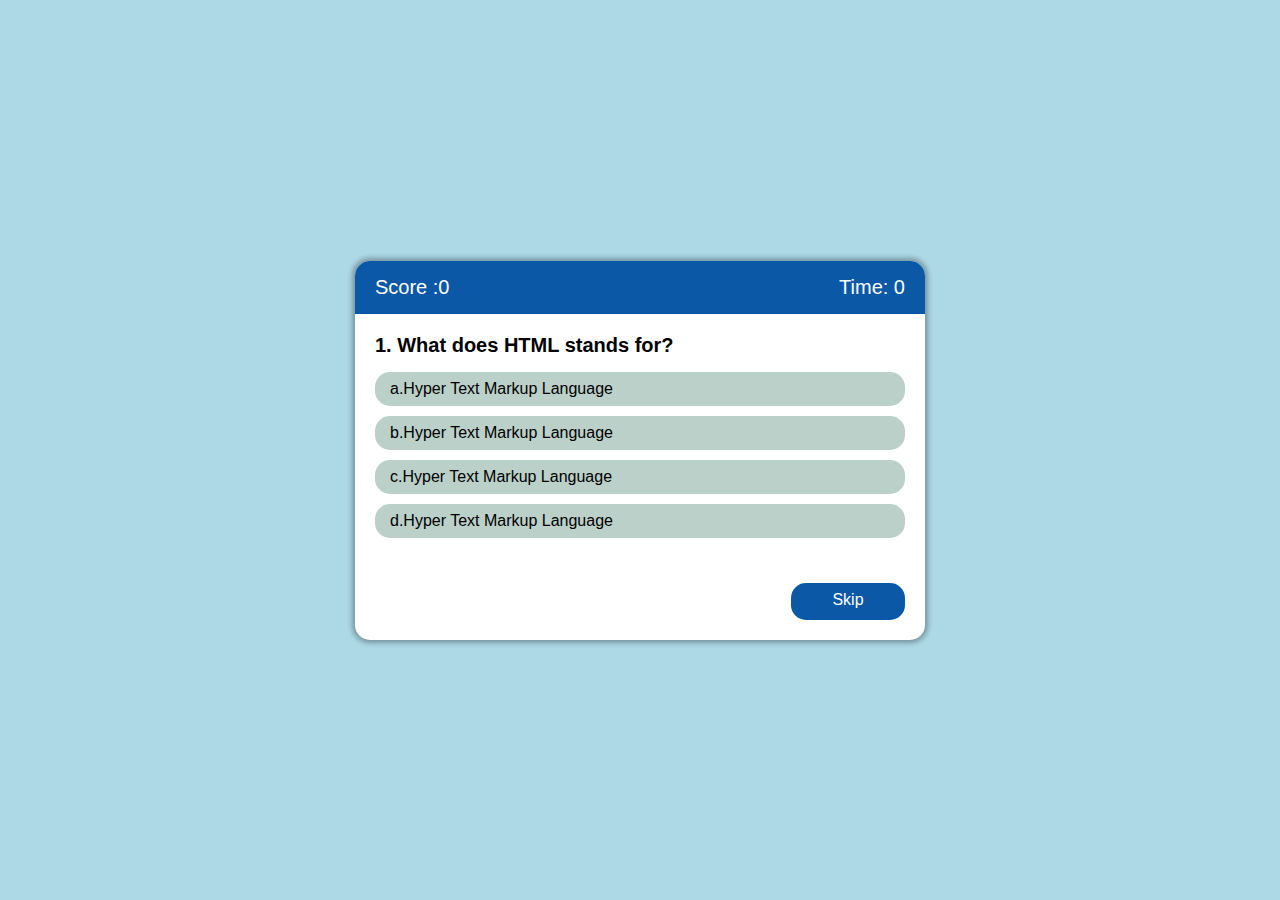
<file: javascript/Quiz/index.html>
<!DOCTYPE html>
<html lang="en">
<head>
    <meta charset="UTF-8">
    <meta http-equiv="X-UA-Compatible" content="IE=edge">
    <meta name="viewport" content="width=device-width, initial-scale=1.0">
    <title>Quiz App</title>
    <script src='https://cdn.plot.ly/plotly-2.11.1.min.js'></script>
    <link rel="stylesheet" href="index.css">
</head>
<body>
    <div class="qa_box">
        <div class="qa_header">
            <span>Score :<span id="score">0</span></span>
            <span id="countdown"><span>Time:</span> 0</span>
        </div>
        <div class="qa_body">
         <div class="qa_set active" >
             <h4>1. What does HTML stands for?</h4>
             <div class="qa_ans_row">
                 <input type="radio" name="a1" valid="valid">
                 <span>a.Hyper Text Markup Language</span>
             </div>
              <div class="qa_ans_row">
                 <input type="radio" name="a1">
                 <span>b.Hyper Text Markup Language</span>
             </div>
              <div class="qa_ans_row">
                 <input type="radio" name="a1">
                 <span>c.Hyper Text Markup Language</span>
             </div>
              <div class="qa_ans_row">
                 <input type="radio" name="a1">
                 <span>d.Hyper Text Markup Language</span>
             </div>
         </div>
           <div class="qa_set " >
             <h4>2. What does CSS stands for?</h4>
             <div class="qa_ans_row">
                 <input type="radio" name="a2" >
                 <span>a.Cascading design Sheet</span>
             </div>
              <div class="qa_ans_row">
                 <input type="radio" name="a2" valid="valid">
                 <span>b.Cascading Style Sheets</span>
             </div>
              <div class="qa_ans_row">
                 <input type="radio" name="a2">
                 <span>c.Cascading Style websites</span>
             </div>
              <div class="qa_ans_row">
                 <input type="radio" name="a2">
                 <span>d.Hyper Style Sheet</span>
             </div>
         </div>
           <div class="qa_set " >
             <h4>3.Where is the correct place to insert a JS?</h4>
             <div class="qa_ans_row">
                 <input type="radio" name="a3" valid="valid">
                 <span>a.The body section </span>
             </div>
              <div class="qa_ans_row">
                 <input type="radio" name="a3">
                 <span>b.The head section</span>
             </div>
              <div class="qa_ans_row">
                 <input type="radio" name="a3">
                 <span>c.Both <body> and <head> </span>
             </div>
              <div class="qa_ans_row">
                 <input type="radio" name="a3">
                 <span>d.None of the above</span>
             </div>
         </div>
           <div class="qa_set" >
             <h4>4. How do you write "hello world" in an alert box?</h4>
             <div class="qa_ans_row">
                 <input type="radio" name="a4" >
                 <span>a.msg("hello world")</span>
             </div>
              <div class="qa_ans_row">
                 <input type="radio" name="a4">
                 <span>b.alertBox("hello world")</span>
             </div>
              <div class="qa_ans_row">
                 <input type="radio" name="a4">
                 <span>c.msgBox("hello world")</span>
             </div>
              <div class="qa_ans_row">
                 <input type="radio" name="a4" valid="valid">
                 <span>d. alert("hello world")</span>
             </div>
         </div>
           <div class="qa_set " >
             <h4>5. How do you create a function in JS?</h4>
             <div class="qa_ans_row">
                 <input type="radio" name="a5" >
                 <span>a.function:myfunction()</span>
             </div>
              <div class="qa_ans_row">
                 <input type="radio" name="a5">
                 <span>b.function=myfunction()</span>
             </div>
              <div class="qa_ans_row">
                 <input type="radio" name="a5" valid="valid">
                 <span>c.function myfunction()</span>
             </div>
              <div class="qa_ans_row">
                 <input type="radio" name="a5">
                 <span>d.myfunction()</span>
             </div>
         </div>
            <div class="qa_set " >
             <h4>6.Inside which HTML element do we put the Javascript ?</h4>
             <div class="qa_ans_row">
                 <input type="radio" name="a2" >
                 <span>a.JS</span>
             </div>
              <div class="qa_ans_row">
                 <input type="radio" name="a2" valid="valid">
                 <span>b.script</span>
             </div>
              <div class="qa_ans_row">
                 <input type="radio" name="a2">
                 <span>c.scripting</span>
             </div>
              <div class="qa_ans_row">
                 <input type="radio" name="a2">
                 <span>d.javascript</span>
             </div>
         </div>
            <div class="qa_set " >
             <h4>7. How to write an IF statement in javascript?</h4>
             <div class="qa_ans_row">
                 <input type="radio" name="a2" >
                 <span>a.if i=5 then</span>
             </div>
              <div class="qa_ans_row">
                 <input type="radio" name="a2">
                 <span>b.if i=5</span>
             </div>
              <div class="qa_ans_row">
                 <input type="radio" name="a2">
                 <span>c.if i==5 then</span>
             </div>
              <div class="qa_ans_row">
                 <input type="radio" name="a2" valid="valid">
                 <span>d.if(i==5)</span>
             </div>
         </div>
            <div class="qa_set " >
             <h4>8. which event occurs when user clicks on an HTML element?</h4>
             <div class="qa_ans_row">
                 <input type="radio" name="a2" valid="valid">
                 <span>a.onClick</span>
             </div>
              <div class="qa_ans_row">
                 <input type="radio" name="a2">
                 <span>b.onChange</span>
             </div>
              <div class="qa_ans_row">
                 <input type="radio" name="a2">
                 <span>c.onmouseclick</span>
             </div>
              <div class="qa_ans_row">
                 <input type="radio" name="a2">
                 <span>d.onmouseover</span>
             </div>
         </div>
            <div class="qa_set " >
             <h4>9. Which operator is used to assign a value to a variable?</h4>
             <div class="qa_ans_row">
                 <input type="radio" name="a2" >
                 <span>a.*</span>
             </div>
              <div class="qa_ans_row">
                 <input type="radio" name="a2" valid="valid">
                 <span>b.=</span>
             </div>
              <div class="qa_ans_row">
                 <input type="radio" name="a2">
                 <span>c.+</span>
             </div>
              <div class="qa_ans_row">
                 <input type="radio" name="a2">
                 <span>d.#</span>
             </div>
         </div>
            <div class="qa_set " >
             <h4>10. What does HTML stands for?</h4>
             <div class="qa_ans_row">
                 <input type="radio" name="a2" valid="valid">
                 <span>a.Hyper Text Markup Language</span>
             </div>
              <div class="qa_ans_row">
                 <input type="radio" name="a2">
                 <span>b.Hyper Text Markup Language</span>
             </div>
              <div class="qa_ans_row">
                 <input type="radio" name="a2">
                 <span>c.Hyper Text Markup Language</span>
             </div>
              <div class="qa_ans_row">
                 <input type="radio" name="a2">
                 <span>d.Hyper Text Markup Language</span>
             </div>
         </div>
         <div class="qa_set">
            <h4>Your Total Score <span id="totalscore">&nbsp;0</span>&nbsp;Out Of 10</h4>
    <div id='myDiv'></div>
            <button></button>
         </div>
        </div>


        <div class="qa_footer">
            <span class="btn1" id="skip">Skip</span>
        </div>
    </div>
   



<script src="index.js" type="module"></script>
</body>
</html>
</file>
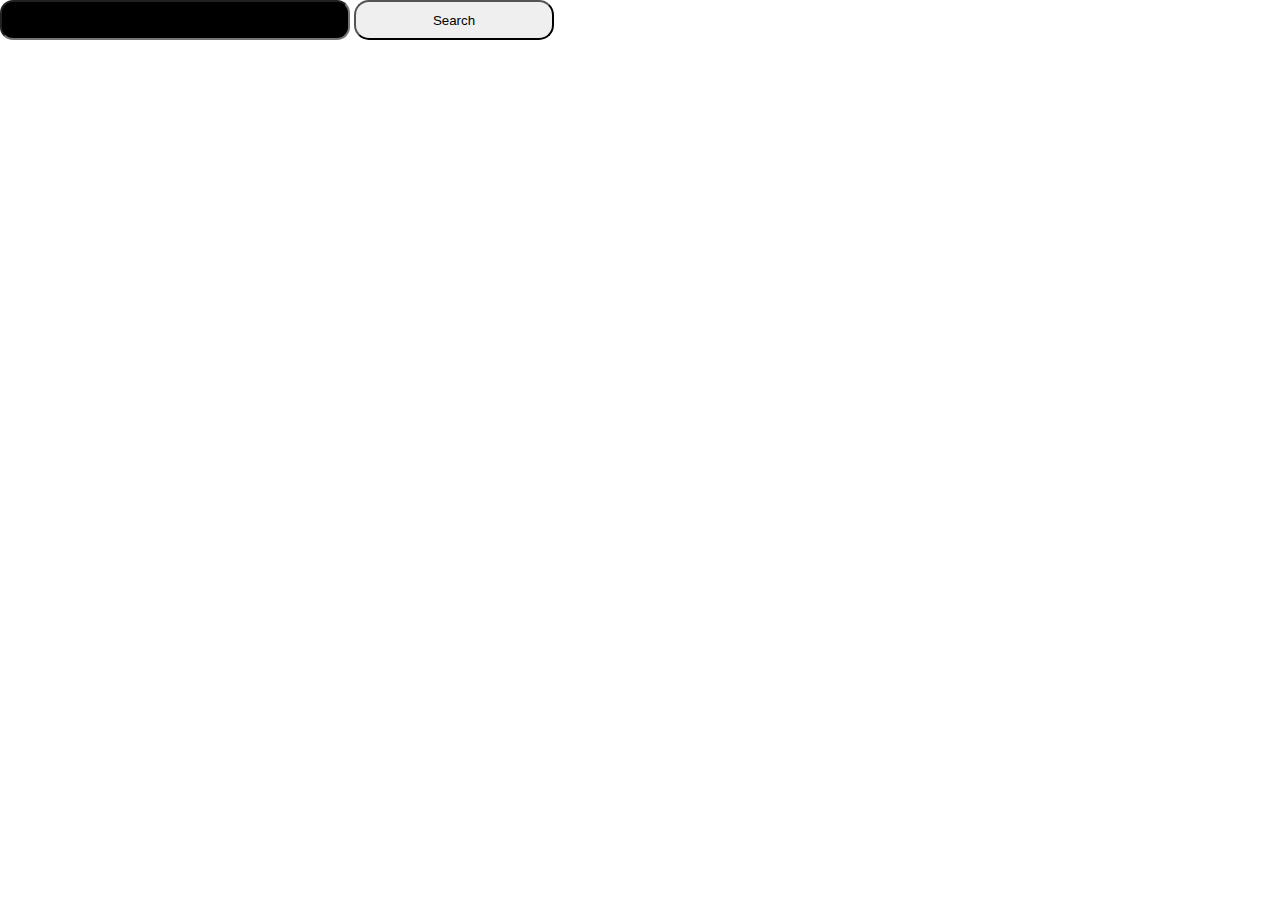
<file: javascript/Movie fetching/moviefetch.html>
<!DOCTYPE html>
<html lang="en">
<head>
    <meta charset="UTF-8">
    <meta name="viewport" content="width=device-width, initial-scale=1.0">
    <title>Movie App</title>
    <link rel="stylesheet" href="./moveifetch.css">
    
</head>

 <body>
    <section>
        <article>
            <div>
                <input type="text" id="input">
                <button id="btn">Search</button>
            </div>
            <div id="result">
               
            </div>

        </article>
    </section>

    
     <script src="./moviefetch.js"></script>
</body>
</html>
</file>
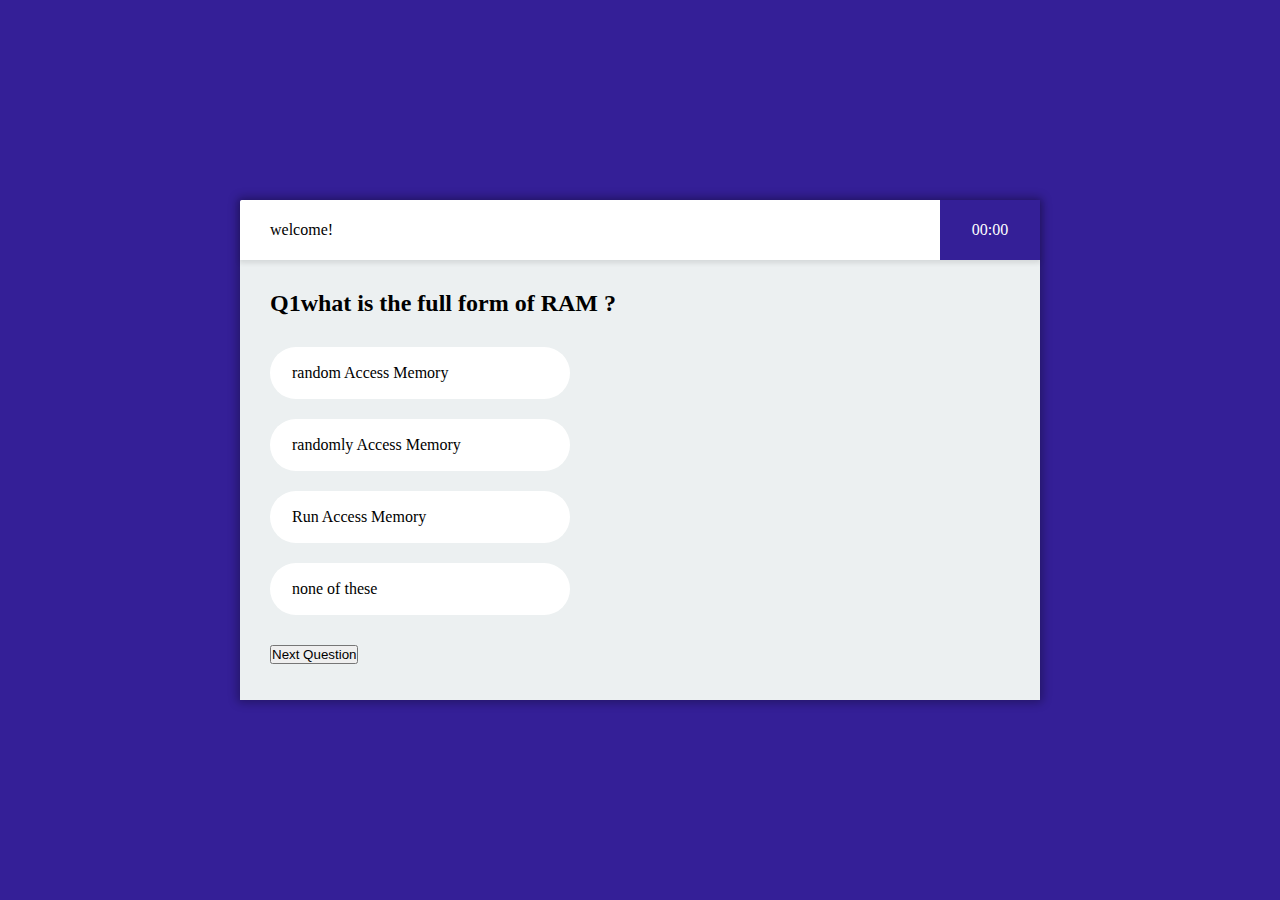
<file: javascript/quiz application/quiz.html>
<!DOCTYPE html>
<html lang="en">
<head>
    <meta charset="UTF-8">
    <meta http-equiv="X-UA-Compatible" content="IE=edge">
    <meta name="viewport" content="width=device-width, initial-scale=1.0">
    <title>Document</title>
    <link rel="stylesheet" href="./quiz.css">
</head>
<body>
    <div class="wrapper">
        <div class="quiz">
            <div class="quiz_header">
                <div class="quiz_user">
                    welcome!<span class="name"></span>
                </div>
                <div class="quiz_timer">
<span class="time">00:00</span>
                </div>
            </div>
            <div class="quiz_body">
                <div id="questions">
                    <!-- <h2>Q1. what is fullform of RAM ?</h2>
                <ul class="option_group">
                    <li class="option">option1</li>
                    <li class="option">option2</li>
                    <li class="option">option3</li>
                    <li class="option">option4</li>
                </ul> -->
                </div>
                <button class="btn_next" onclick="next()">Next Question</button>
            </div>
        </div>
    </div>
    

    <!-- quiz.js -->
    <script src="./quiz.js"></script>

    <!-- userinfo.js-->
    <script src="./userinfo.js"></script>

    <!-- timer.js -->
    <script src="./timer.js"></script>

</body>
</html>
</file>
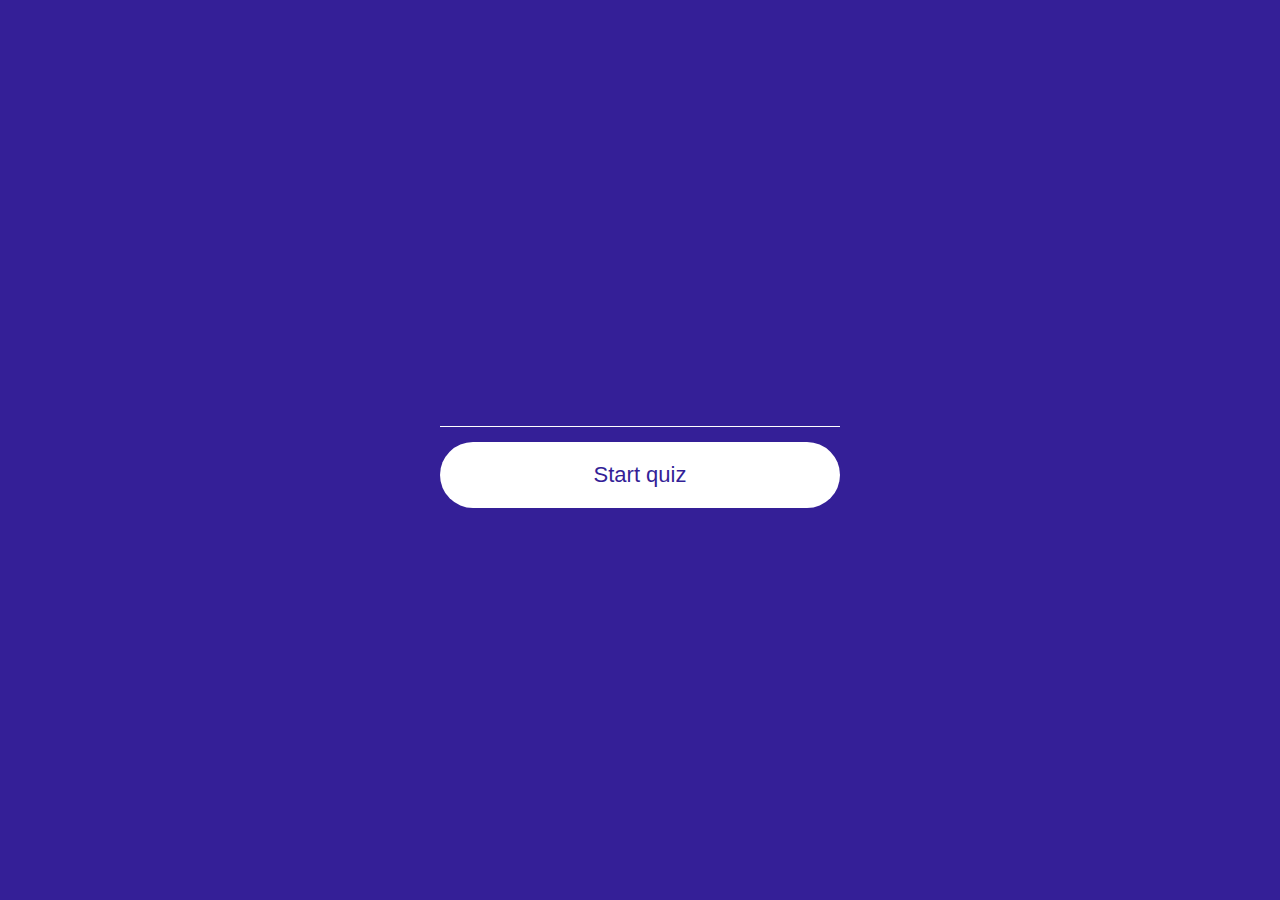
<file: javascript/quiz application/start.html>
<!DOCTYPE html>
<html lang="en">
<head>
    <meta charset="UTF-8">
    <meta http-equiv="X-UA-Compatible" content="IE=edge">
    <meta name="viewport" content="width=device-width, initial-scale=1.0">
    <title>Document</title>
    <link rel="stylesheet" href="./quiz.css">
</head>
<body>
    <div class="wrapper">
        <div class="welcome_text">
            <form class="welcome_form" name="welcome_form" onsubmit="submitform(event)" >
                <input type="text" name="name">
                <button type="submit">Start quiz</button>
            </form>
        </div>
    </div>
    <script src="./quiz.js"></script>
</body>
</html>
</file>
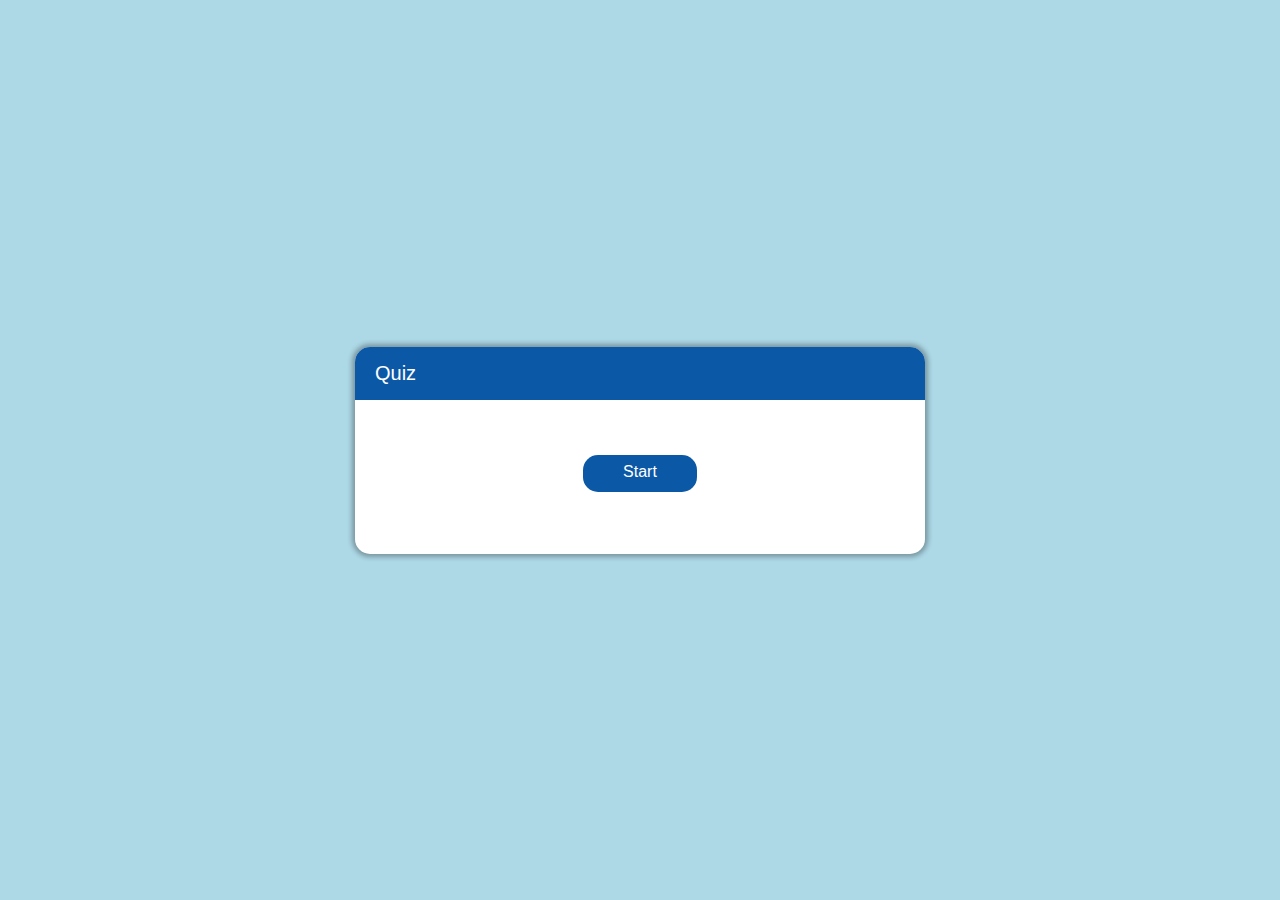
<file: javascript/Quiz/start.html>
<!DOCTYPE html>
<html lang="en">
<head>
    <meta charset="UTF-8">
    <meta http-equiv="X-UA-Compatible" content="IE=edge">
    <meta name="viewport" content="width=device-width, initial-scale=1.0">
    <title>Start</title>
    <link rel="stylesheet" href="index.css">
</head>
<body>
    <div class="qa_box">
        <div class="qa_header">
            <span >Quiz<span id="score"></span></span>
            <span id="countdown"></span>
        </div>
        <div class="qa_footer" style="text-align:center">
            <a href="index.html" class="btn1">Start</a>
        </div>
    </div>
<script src="index.js"></script>
</body>
</html>
</file>
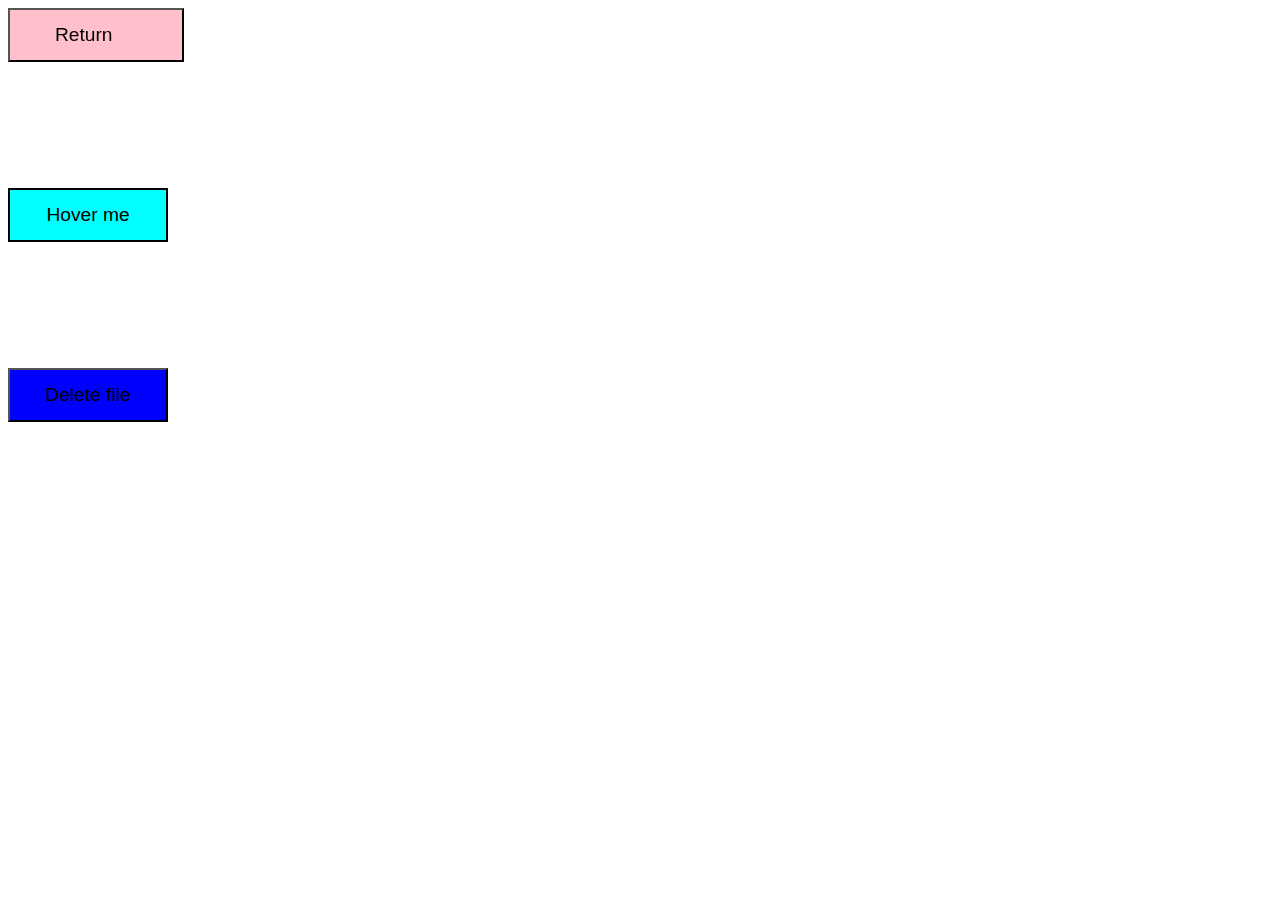
<file: javascript/tasks/button.html>
<!DOCTYPE html>
<html lang="en">
<head>
    <meta charset="UTF-8">
    <meta http-equiv="X-UA-Compatible" content="IE=edge">
    <meta name="viewport" content="width=device-width, initial-scale=1.0">
    <title>Document</title>
    <style>
        .btn{
            height: 3rem;
            width: 10rem;
            font-size: larger;
            background-color: pink;
            box-sizing: content-box;
        }
        .btn:hover{
            background-color: pink;
        }
        .btn:hover #s1{
            transform: scale(0);
            transition: all ease-in 0.05s;
        }
        .btn:hover #s2{
            transform: scale(1);
            transition: all ease 0.1s;
        }
        #s1{
            position: fixed;
            padding-left: 2rem;
        }
        #s2{
            position: relative;
            display: inline-block;
            transform: scale(0);
        }
    </style>
    <style>
        .click_btn{
            position: absolute;
            height: 3rem;
            width: 9rem;
            border: 2px solid black;
            font-size: larger;
            background-color: aqua;
            box-sizing: content-box;
            z-index: 5;
        }
        div:hover .border1{
            position: absolute;
            height: 3rem;
            width: 9.75rem;
            margin: -5px 5px;
            border: 2px solid black;
            background-color: aqua;
            z-index: 3;
            transition: all ease 0.1s;
        }
        div:hover .border2{
            position: absolute;
            height: 3rem;
            width: 9.75rem;
            margin: -10px 10px;
            border: 2px solid black;
            background-color: aqua;
            z-index: 2;
            transition: all ease 0.15s;
        }
        div:hover .border3{
            position: absolute;
            height: 3rem;
            width: 9.75rem;
            margin: -15px 15px;
            border: 2px solid black;
            background-color: aqua;
            z-index: 1;
            transition: all ease 0.2s;
        }
    </style>

    <style>
        .delete_btn{
            position: absolute;
            height: 3rem;
            width: 9rem;
            font-size: larger;
            background-color: blue;
            box-sizing: content-box;
        }
        .delete_bin{
            position: absolute;
            margin-left: 4.2rem;
            height: 3rem;
            width: 9rem;
            font-size: 40px;
            transform: scale(0);
        }
        section:hover .delete_span{
            visibility: hidden;
            transition: all ease 0.05s;
        }
        section:hover .delete_bin{
            transform: scale(1);
            transition: all ease-in-out 0.15s;
        }
    </style>
</head>
<body>
    
    <button class="btn"><span id="s1">Return </span><span id="s2">Form returned ←</span></button>
    
    <br><br><br><br><br>
    <br><br><br>

    <div style="position: fixed;">
    <button class="click_btn">Hover me</button>
    <p class="border1"></p>
    <p class="border2"></p>
    <p class="border3"></p>
    </div>

    <br><br><br><br><br>
    <br><br><br><br><br>

    <section style="position: fixed;">
    <button class="delete_btn"><span class="delete_span">Delete file</span></button>
    <span class="delete_bin">⩐</span>
    </section>





</body>
</html>
</file>
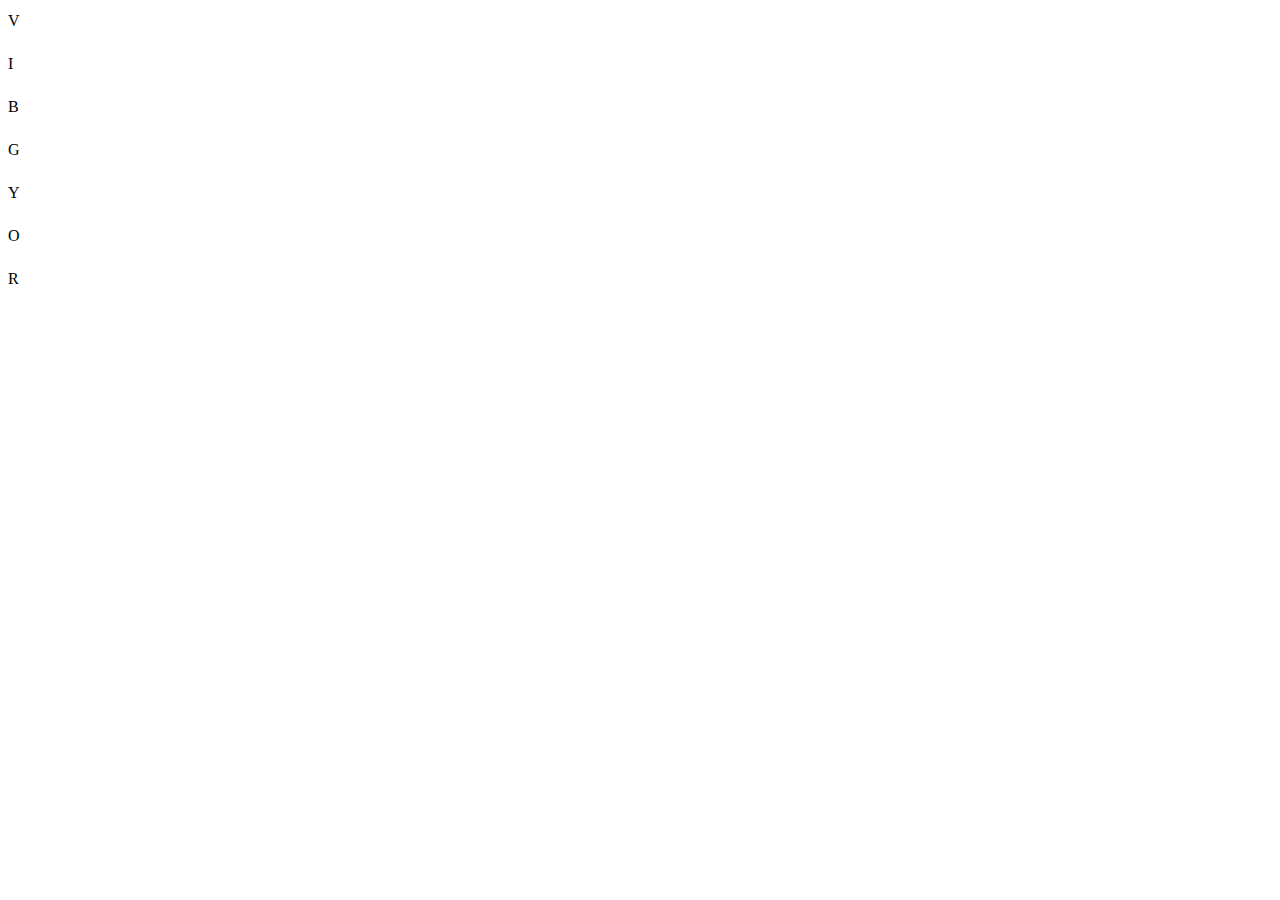
<file: javascript/tasks/color.html>
<!DOCTYPE html>
<html lang="en">
<head>
    <meta charset="UTF-8">
    <meta http-equiv="X-UA-Compatible" content="IE=edge">
    <meta name="viewport" content="width=device-width, initial-scale=1.0">
    <title>Document</title>
    <style>
       .rainbow-colors{
           height: 25px;
           display: flex;
        align-items: center;
       }

    </style>
</head>
<body>

    <div class="rainbow" >
        <div class="rainbow-colors">V</div><br>
        <div class="rainbow-colors">I</div><br>
        <div class="rainbow-colors">B</div><br>
        <div class="rainbow-colors">G</div><br>
        <div class="rainbow-colors">Y</div><br>
        <div class="rainbow-colors">O</div><br>
        <div class="rainbow-colors">R</div><br>
    </div>
    
    <script src="./color.js"></script>
</body>
</html>
</file>
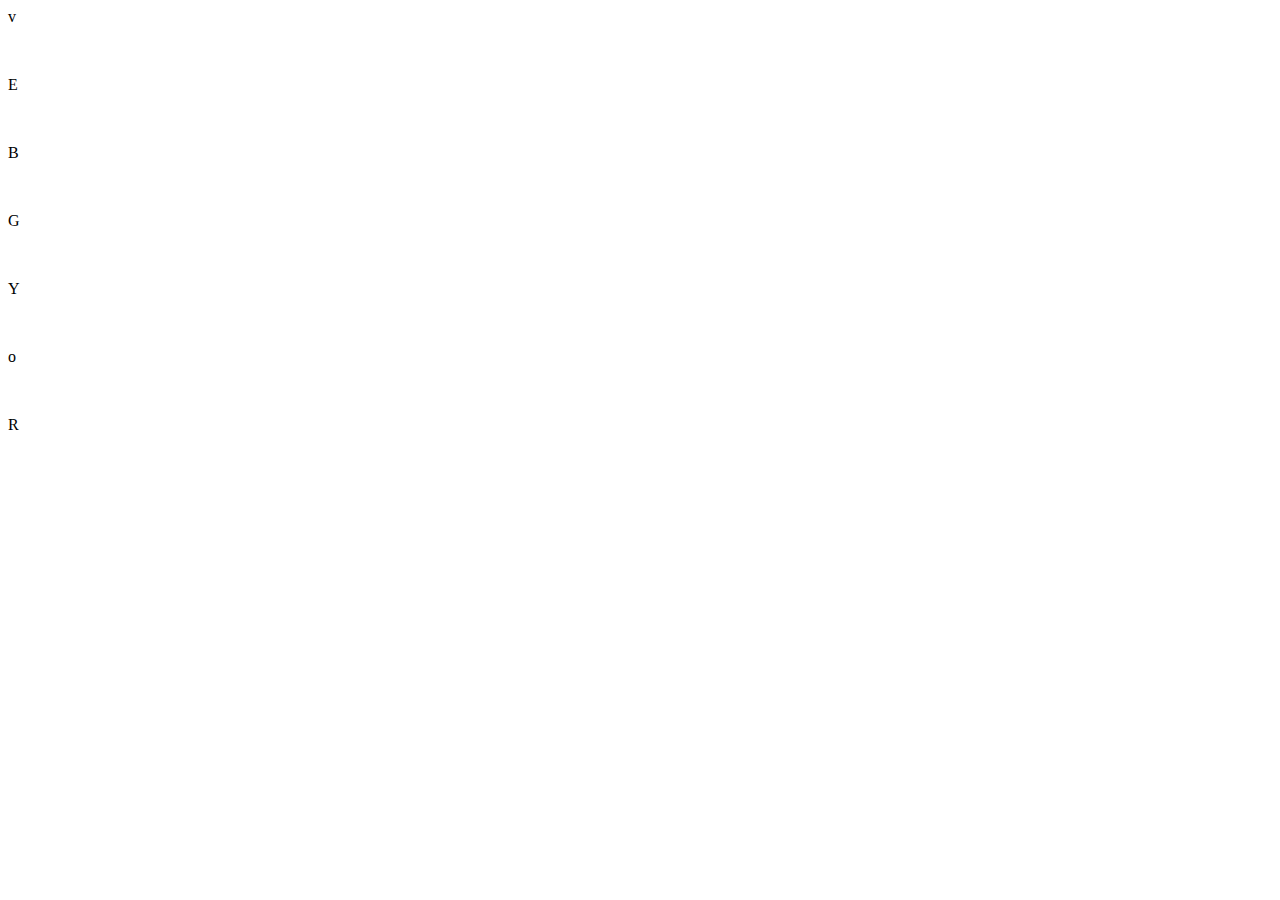
<file: javascript/tasks/colors.html>
<!DOCTYPE html>
<html lang="en">
<head>
    <meta charset="UTF-8">
    <meta http-equiv="X-UA-Compatible" content="IE=edge">
    <meta name="viewport" content="width=device-width, initial-scale=1.0">
    <title>Document</title>
    <style>
        .colors{
            height: 50px;
        }
    </style>
</head>
<body>
    <div class="colors" onmouseover="violet1()" onmouseout="violet11()" id="v">v</div><br>
    <div class="colors" onmouseover="violet2()" onmouseout="violet12()" id="E">E</div><br>
    <div class="colors"onmouseover="violet3()" onmouseout="violet13()" id="B">B</div><br>
    <div class="colors"onmouseover="violet4()" onmouseout="violet14()" id="G">G</div><br>
    <div class="colors"onmouseover="violet5()" onmouseout="violet15()" id="Y">Y</div><br>
    <div class="colors"onmouseover="violet6()" onmouseout="violet16()" id="O">o</div><br>
    <div class="colors"onmouseover="violet7()" onmouseout="violet17()" id="R">R</div><br>
    <script src="./colors.js"></script>
</body>
</html>
</file>
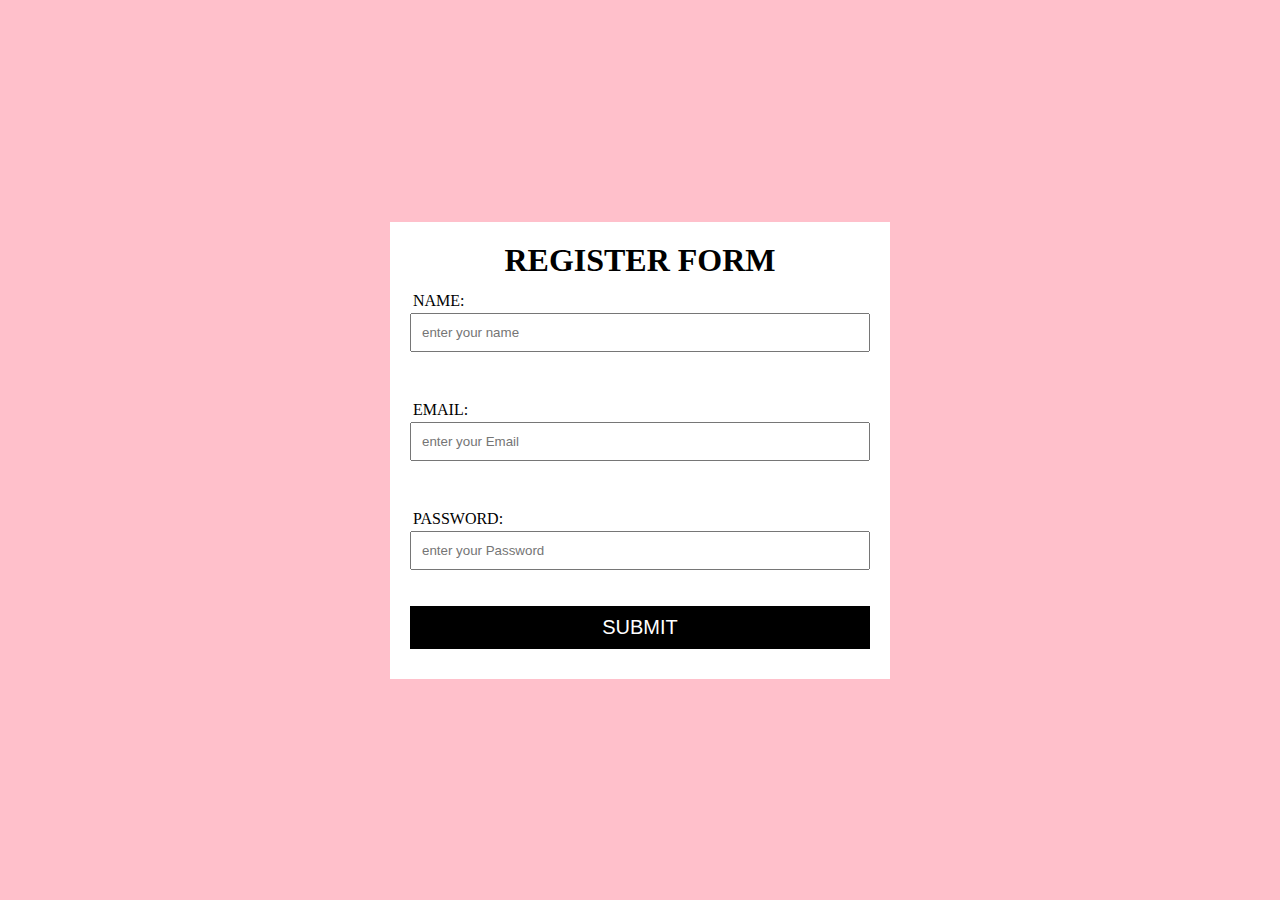
<file: javascript/tasks/formvalidation.html>
<!DOCTYPE html>
<html lang="en">
<head>
    <meta charset="UTF-8">
    <meta http-equiv="X-UA-Compatible" content="IE=edge">
    <meta name="viewport" content="width=device-width, initial-scale=1.0">
    <title>Document</title>
    <link rel="stylesheet" href="./formvalidation.css">
</head>
<body>
    <form id="mainform" onsubmit="validation()">
        <h1 >Register form</h1>
        <div class="inputform">
        <label for="name">Name:</label>
        <input type="text" id="name" placeholder="enter your name" name="name"><br><br>
    </div>
    
    <div class="inputform">
        <label for="Email">Email:</label>
        <input type="text" id="Email" placeholder="enter your Email" name="Email"><br><br>
    </div>
    <div class="inputform">
        <label for="Password">Password:</label>
        <input type="password" id="Password" placeholder="enter your Password" name="password"><br><br>
    
        
        <button type="submit" class="btn">Submit</button>
        <script src="./formvalidation.js"></script>
        
    
    
    </form>
</body>
</html>
</file>
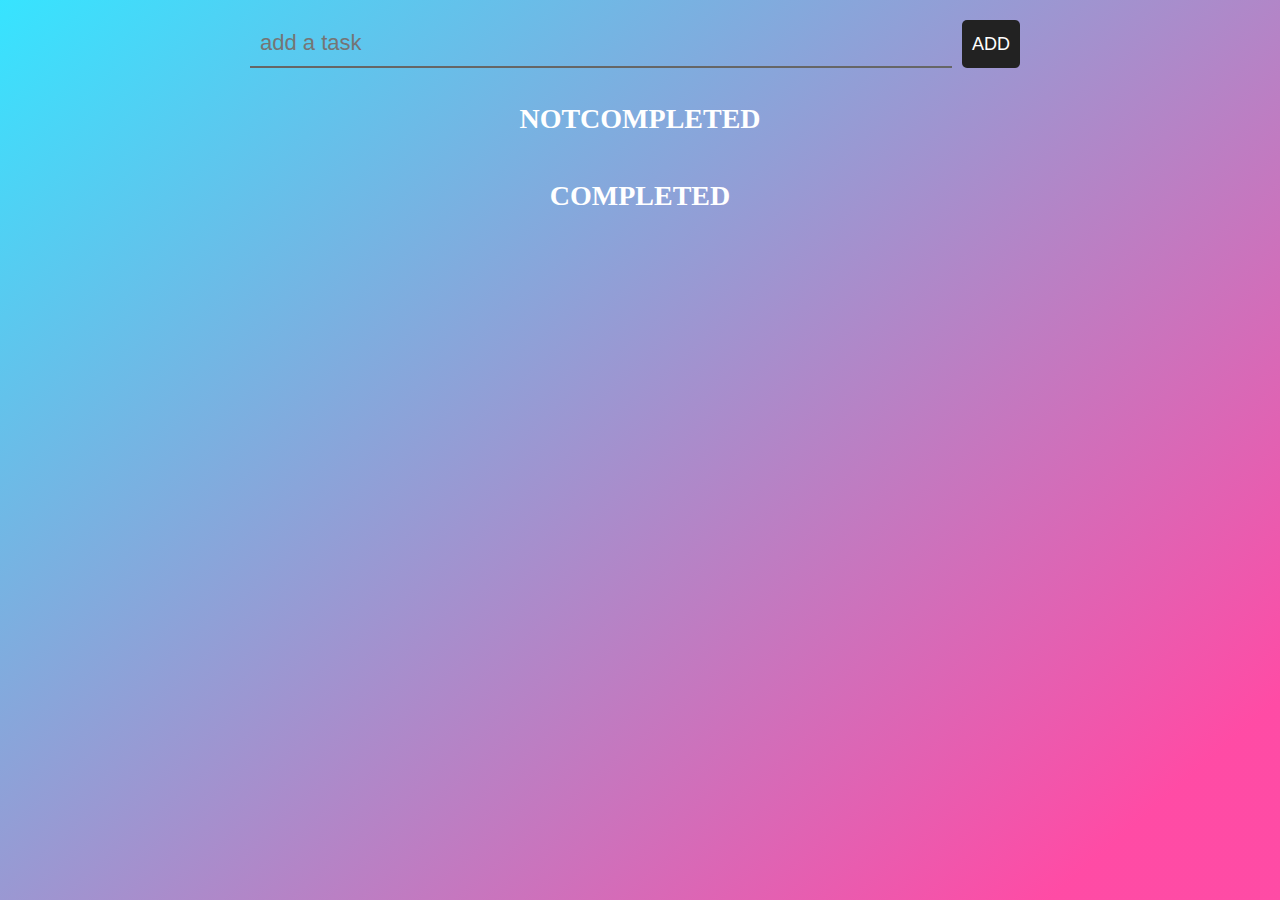
<file: javascript/Todo-list/todo.html>
<!DOCTYPE html>
<html lang="en">
  <head>
    <meta charset="UTF-8" />
    <meta http-equiv="X-UA-Compatible" content="IE=edge" />
    <meta name="viewport" content="width=device-width, initial-scale=1.0" />
    <title>Document</title>
    <link rel="stylesheet" href="https://cdnjs.cloudflare.com/ajax/libs/font-awesome/6.1.1/css/all.min.css">
    <link rel="stylesheet" href="./todo.css">
  </head>
  <body>
    <div class="container">
      <div class="addtask">
        <input type="text" placeholder="add a task" />
        <button>add</button>
      </div>
      <ol class="notcompleted">
        <h3>notcompleted</h3>
       
      </ol>
      <ol class="completed">
        <h3>completed</h3>
       
      </ol>
    </div>
    <script src="./todo.js"></script>
  </body>
</html>
</file>
<file: javascript/Quiz/index.css>
body{
    font-family: Arial;
    font-size: 16px;
    margin: 0;
    background-color: lightblue;
    color: black;
    display: flex;
    align-items: center;
    justify-content: center;
    min-height: 100vh;
}
.qa_box
{
       width: 530px;
    padding: 20px;
    min-height: 167px;
    background-color: #fff;
    box-shadow: 0 0 5px 3px rgba(0,0,0,0.3);
    border-radius: 15px;
}
.qa_header{
    background-color: #0b58a7;
    color: #fff;
    display: flex;
    justify-content: space-between;
    padding: 15px 20px;
    margin: -20px -20px 20px;
    border-radius: 15px 15px 0 0;
    font-size: 20px;
}
.qa_set
{
    display: none;
}
.qa_set.active{
    display: block;
}
.qa_set h4{
    margin: 0 0 15px;
    font-size: 20px;
}
.qa_ans_row{
    position: relative;
    margin-bottom: 10px;
}
.qa_ans_row input{
    opacity: 0;
    position: absolute;
    left: 0;
    top: 0;
    width: 100%;
    height: 100%;
    z-index: 1;
    cursor: pointer;
}
.qa_ans_row span{
    display: block;
    padding: 8px 15px;
    background-color: #bad0c9;
    border-radius: 15px;
    transition: all 0.3s ease-out;
}
.qa_ans_row:hover span
{
   background-color: #9ab5ac;
}
.qa_ans_row input:checked + span {
    background-color: #f93c3c;
}
.qa_ans_row input[valid]:checked + span {
    background-color: green;
    color: #fff;
}
.qa_footer{
    padding: 10px 0 0;
    text-align: right;
}
.qa_footer a{
    text-decoration: none;
    
}
a{
margin-top: 25px;
}
.btn1{
    display: inline-block;
    padding: 8px 20px;
    background-color: #0b58a7;
    color: #fff;
    border-radius: 15px;
    text-align: center;
        width: 74px;
    height: 21px;
    margin-top: 25px;
    cursor: pointer;
    transition: all 0.3s ease-out;
}
.btn1:hover{
    background-color: #064484;
    
}
</file>
<file: javascript/Movie fetching/moveifetch.css>
*{
    margin: 0;
    padding: 0;
    box-sizing: border-box;
}
body{
    display: flex;
    flex-direction: column;
    flex-wrap: wrap;
}
#input{
    width: 350px;
    height: 40px;
    border-radius: 13px;
    background-color: black;
    color: white;
}
#btn{
    width: 200px;
    height:40px;
    border-radius: 15px;
}
#result{
   
    display: flex;
    justify-content: space-evenly;
    
   
}
div h1{
 text-align: center;
 margin-top: 45px;
 font-size: 25px;
}
div img{
    width: 350px;
  height: 500px;
    margin: 20px;
}
</file>
<file: javascript/quiz application/quiz.css>
* {
  padding: 0;
  margin: 0;
  box-sizing: border-box;
}
body {
  font-family: "Lato";
}
.wrapper {
  display: flex;
  justify-content: center;
  align-items: center;
  width: 100vw;
  height: 100vh;
  background-color: #341f97;
}

.welcome_text {
  width: 400px;
}

.welcome_form {
}

.welcome_form input,
.welcome_form button {
  display: block;
  width: 100%;
}

.welcome_form input {
  background-color: transparent;
  color: #fff;
  font-size: 30px;
  text-align: center;
  border: none;
  border-bottom: 1px solid #fff;
  margin-bottom: 15px;
}

.welcome_form input:focus {
  outline: none;
}

.welcome_form button {
  padding: 20px 0;
  border: none;
  border-radius: 100px;
  background-color: #fff;
  color: #341f97;
  font-size: 22px;
  transition: 0.4s all;
}

.welcome_form button:hover {
  box-shadow: 0px 0px 10px 1px rgba(0, 0, 0, 0.2);
  transform: translateY(-5px);
  cursor: pointer;
}

.quiz {
  display: grid;
  grid-template-rows: 60px auto;
  width: 800px;
  height: 500px;
  background-color: #fff;
  box-shadow: 0px 0px 10px 3px rgba(0, 0, 0, 0.3);
  border-radius: 2px;
}

.quiz_header {
  display: flex;
  justify-content: space-between;
  border-top-left-radius: 3px;
  border-top-right-radius: 3px;
  background-color: #fff;
  box-shadow: 0px 2px 5px 1px rgba(0, 0, 0, 0.1);
  z-index: 1;
}
.quiz_body {
  padding: 30px 30px;
}
.quiz_user {
  display: flex;
  align-items: center;
  height: 100%;
  padding-left: 30px;
}

.quiz_timer {
  display: flex;
  align-items: center;
  justify-content: center;
  height: 100%;
  width: 100px;
  background-color: #341f97;
  color: #fff;
}
.quiz_body {
  background-color: #ecf0f1;
}

.option_group {
  list-style-type: none;
  margin: 30px 0;
}

.option {
  display: block;
  width: 300px;
  background-color: #fff;
  margin-bottom: 20px;
  padding: 15px 20px;
  border-radius: 100px;
  border: 2px solid transparent;
  transition: 0.4s all;
}

.option:hover {
  cursor: pointer;
  /* background-color: rgba(255, 255, 255, 0.1); */
  border: 2px solid #341f97;
  color: #341f97;
}
.option.active {
  background-color: #341f97;
  color: #fff;
}
.btn-next {
  border: none;
  padding: 15px 35px;
  background-color: #341f97;
  color: #fff;
  border-radius: 27px;
  transition: 0.4s all;
}

.btn-next:hover {
  cursor: pointer;
  background-color: #fff;
  color: #341f97;
  box-shadow: 0px 0px 10px 1px rgba(0, 0, 0, 0.1);
}

.award_icon {
  display: block;
  font-size: 300px;
  color: #fff;
}

.username,
.userpoints,
.usertime {
  color: #fff;
  text-align: center;
  margin-top: 15px;
}
</file>
<file: javascript/tasks/formvalidation.css>
*{
    padding: 0;
    margin: 0;
    box-sizing: border-box;

}
body{
    display: flex;
    justify-content: center;
    align-items: center;
    min-height: 100vh;
    background-color: pink;
}
#mainform{
    width: 500px;
    padding: 20px;
    text-transform: uppercase;
    background-color: #fff;
}

.inputform{
    margin: 10px 0;
}
.inputform label{
    display: inline-block;
    margin: 3px;

}
.inputform input{
    display: block;
    width: 100%;
    padding: 10px;
}
.btn{
    width: 100%;
    padding: 10px;
    font-size: 20px;
    background-color: black;
    color: white;
    text-transform: uppercase;
    border: none;
}
.btn:hover{
    color: #000;
    background-color: #fff;
    border: 2px solid black;
}
h1{
    text-align: center;
}
</file>
<file: javascript/Todo-list/todo.css>
*{
    margin: 0;
    padding: 0;
    box-sizing: border-box;
}
body{
    height: 100vh;
    background-color: #03dfff;
    background: linear-gradient(139deg,#03ddffcb 0%,#ff0381b6 90%);
}
.container{
    position: relative;
    max-width: 800px;
    padding: 10px;
    margin: 0 auto;
}
.addtask{
    width: 100%;
    display: flex;
    padding: 10px 0;
}
.addtask>input[type="text"]{
    width: 90%;
    color: #333;
    border: none;
    border-bottom: 2px solid #666;
    background: none;
    padding: 10px;
    font-size: 22px;
    outline: none;

}
.addtask button{
    margin: 0 10px;
    background: #222;
    color: #fff;
    font-size: 18px;
    text-transform: uppercase;
    padding: 10px;
    border: none;
    outline: none;
    border-radius: 5px;
    cursor: pointer;
}
.notcompleted, .completed{
 margin: 5px 0;
 padding: 20px;
}
h3{
    font-size: 28px;
    text-transform: uppercase;
    text-align: center;
    color: #fff;
}
ol{
    list-style: none;
}
ol li{
    width: 100%;
    padding: 18px;
    margin: 5px 0;
    background: #e96969bb;
    counter-increment: my-counter;
}
ol.completed li{
    background: #00ff62;
}
ol li::before{
    content: counter(my-counter);
    background: #231381;
    width: 2rem;
    height: 2rem;
    border-radius: 505;
    display: inline-block;
    line-height: 2rem;
    text-align: center;
    color: #fff;
    margin-right: 0.5rem;
}
li button{
    float: right;
    padding: 5px;
    font-size: 28px;
    line-height: 28px;
    margin-right: 15px;
    background: none;
    outline: none;
    cursor: pointer;
    
}
</file>
